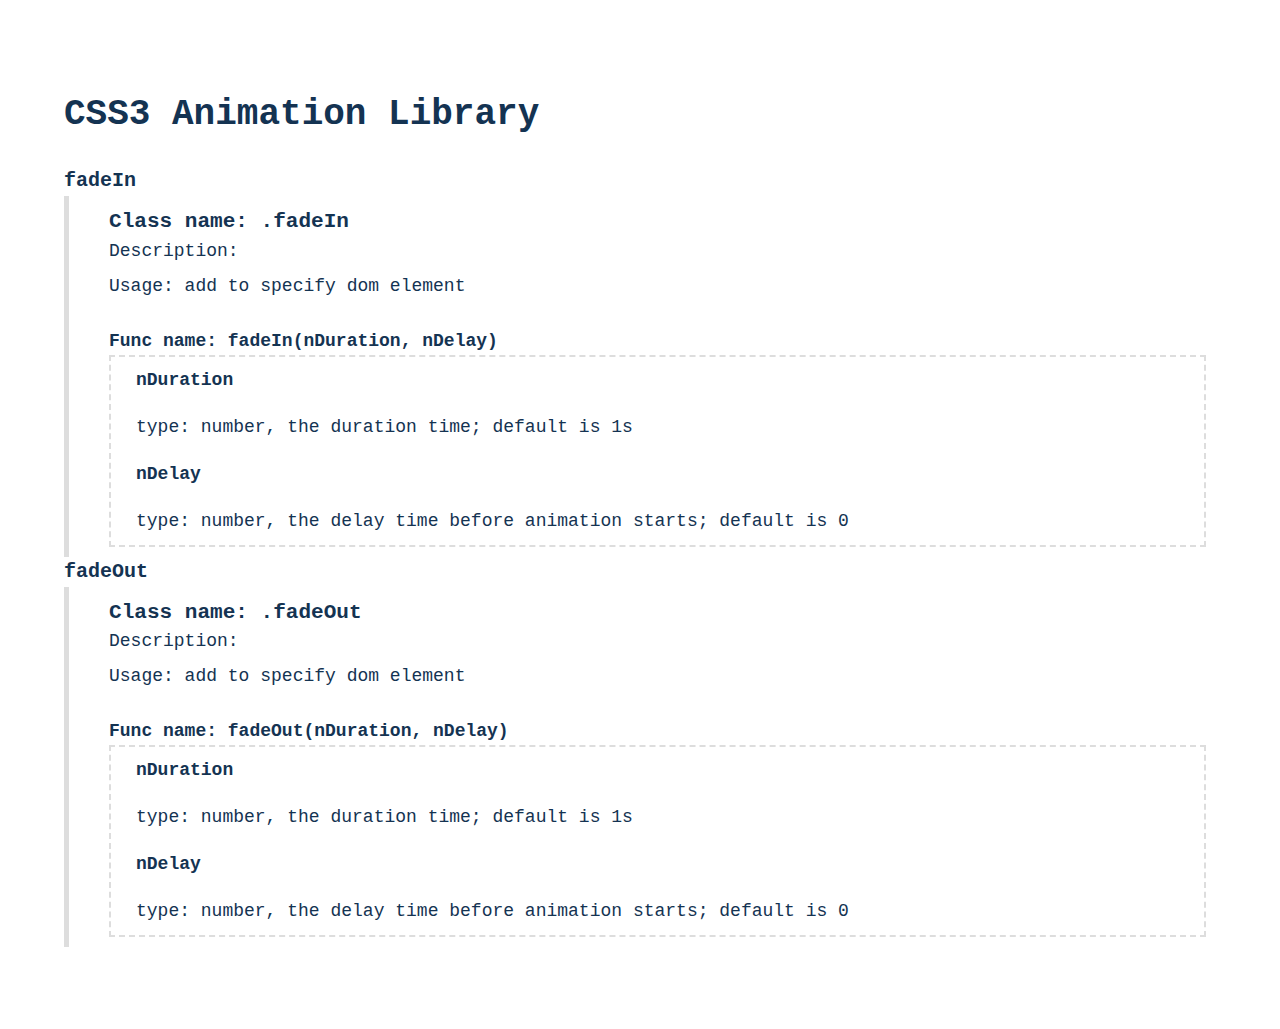
<file: index.html>
<!doctype html>
<html lang="en">
<head>
	<meta charset="UTF-8">
	<title>CSS3 Animation Library</title>
	<link rel="stylesheet" href="style.css">
</head>
<body>
	<h1>CSS3 Animation Library</h1>
	<dl class="list">
		<dt>fadeIn</dt>
		<dd>
			<h3>Class name: .fadeIn</h3>
			<p>Description: </p>
			<p>Usage: add to specify dom element</p>
		</dd>
		<dd class="src">
			<h4>Func name: fadeIn(nDuration, nDelay)</h4>
			<dl>
				<dt>nDuration</dt>
				<dd>type: number, the duration time; default is 1s</dd>
				<dt>nDelay</dt>
				<dd>type: number, the delay time before animation starts; default is 0</dd>
			</dl>
		</dd>

		<dt>fadeOut</dt>
		<dd>
			<h3>Class name: .fadeOut</h3>
			<p>Description: </p>
			<p>Usage: add to specify dom element</p>
		</dd>
		<dd class="src">
			<h4>Func name: fadeOut(nDuration, nDelay)</h4>
			<dl>
				<dt>nDuration</dt>
				<dd>type: number, the duration time; default is 1s</dd>
				<dt>nDelay</dt>
				<dd>type: number, the delay time before animation starts; default is 0</dd>
			</dl>
		</dd>
	</dl>
</body>
</html>
</file>
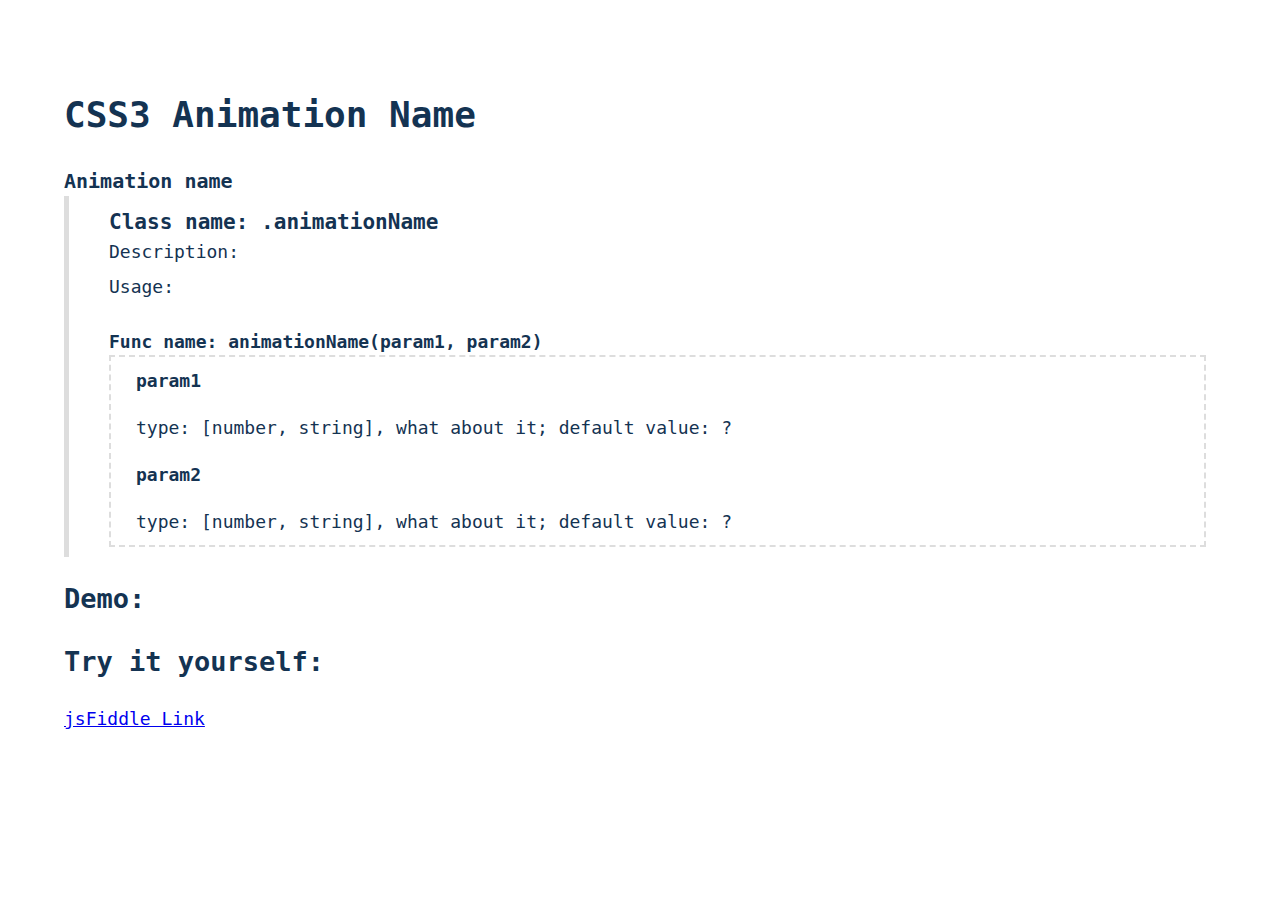
<file: tmpl/index.html>
<!doctype html>
<html lang="en">
<head>
	<meta charset="UTF-8">
	<title>Animation-name | CSS3 Animation Library</title>
	<link rel="stylesheet" href="../../style.css">
	<link rel="stylesheet" href="ani.css">
</head>
<body>
	<h1>CSS3 Animation Name</h1>
	<dl class="list">
		<dt>Animation name</dt>
		<dd>
			<h3>Class name: .animationName</h3>
			<p>Description: </p>
			<p>Usage: </p>
		</dd>
		<dd class="src">
			<h4>Func name: animationName(param1, param2)</h4>
			<dl>
				<dt>param1</dt>
				<dd>type: [number, string], what about it; default value: ?</dd>
				<dt>param2</dt>
				<dd>type: [number, string], what about it; default value: ?</dd>
			</dl>
		</dd>
	</dl>

	<h2>Demo:</h2>

	<h2>Try it yourself:</h2>
	<p><a href="javascript:void(0)" target="_blank">jsFiddle Link</a></p>
</body>
</html>
</file>
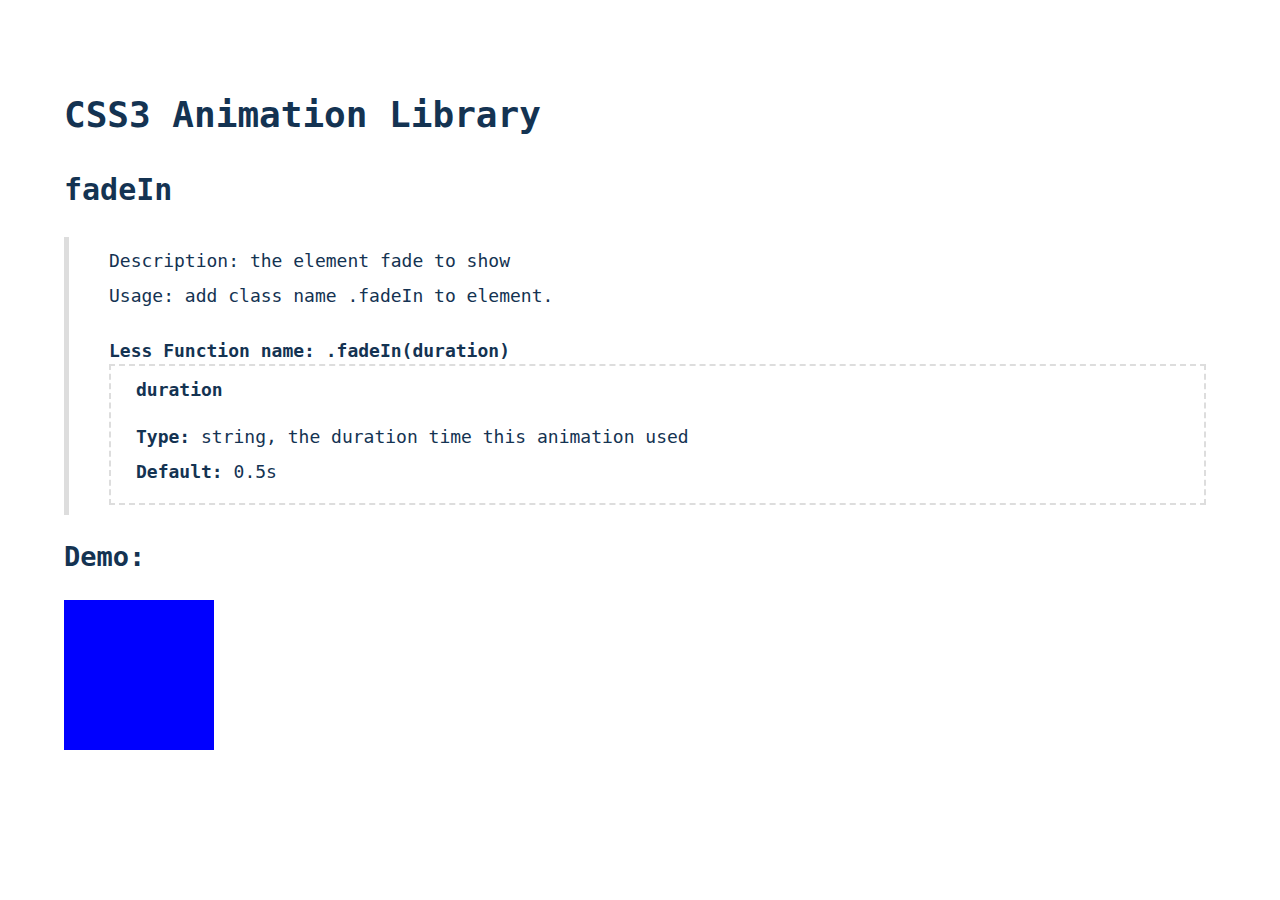
<file: partials/fadeIn/index.html>
<!doctype html>
<html lang="en">
<head>
	<meta charset="UTF-8">
	<title>fadeIn | CSS3 Animation Library</title>
	<link rel="stylesheet" href="../../style.css">
	<link rel="stylesheet" href="ani.css">
</head>
<body>
	<h1>CSS3 Animation Library</h1>
	<dl class="list">
		<dt><h2>fadeIn</h2></dt>
		<dd>
			<p>Description: the element fade to show</p>
			<p>Usage: add class name .fadeIn to element.</p>
		</dd>
		<dd class="src">
			<h4>Less Function name: .fadeIn(duration)</h4>
			<dl>
				<dt>duration</dt>
				<dd>
					<p><b>Type:</b> string, the duration time this animation used</p>
					<p><b>Default: </b> 0.5s</p>
				</dd>
			</dl>
		</dd>
	</dl>

	<h2>Demo:</h2>
	<div>
		<div class="elm fadeIn"></div>
	</div>

	<!-- <h2>Try it yourself:</h2>
	<p><a href="javascript:void(0)" target="_blank">jsFiddle Link</a></p> -->
</body>
</html>
</file>
<file: style.css>
body {
	font-size: 18px;
	font-family: monospace, Arial, sans-serif;
	line-height: 1.5;
	padding: 5%;
	margin: 0;
	color: #143352;
}

p {
	margin: 0 0 8px 0;
}

h3, h4 {
	margin: 0;
}

dt {
	font-weight: bold;
}
dd {
	margin: 0;
	padding: 10px;
}

dl.list > dt {
	font-size: 20px;
}

dl.list dd {
	border-left: 5px solid #ddd;
	padding-left: 40px;
}

dl.list dl {
	border: 2px dashed #ddd;
	padding-left: 15px;
}
dl.list dl dt,
dl.list dl dd {
	padding: 10px;
	border: none;
}


.elm {
	width: 150px;
	height: 150px;
	background: blue;
}
</file>
<file: tmpl/ani.css>
/*
 * fadeIn
 * @author: Jenux;
 * @date:   2013-04-25;
 */

@keyframes fadeIn {
	0% {
		opacity: 0;
	}
	100% {
		opacity: 1;
	}
}
.fadeIn {
	animation: fadeIn .3s;
}
</file>
<file: partials/fadeIn/ani.css>
/*
 * fadeIn
 * @author: Jenux;
 * @date:   2013-04-25;
 */
/* Commen less functions */
/* fadeIn keyframes */
@-webkit-keyframes fadeIn {
  0% {
    opacity: 0;
  }
  100% {
    opacity: 1;
  }
}
@keyframes fadeIn {
  0% {
    opacity: 0;
    /*transform: scale(0)*/
  
  }
  100% {
    opacity: 1;
    /*transform: scale(1);*/
  
  }
}
/* css class function */
.fadeIn {
  -webkit-animation-duration: 0.5s;
  -webkit-animation-name: fadeIn;
  -moz-animation-duration: 0.5s;
  -moz-animation-name: fadeIn;
  animation-duration: 0.5s;
  animation-name: fadeIn;
}
</file>
